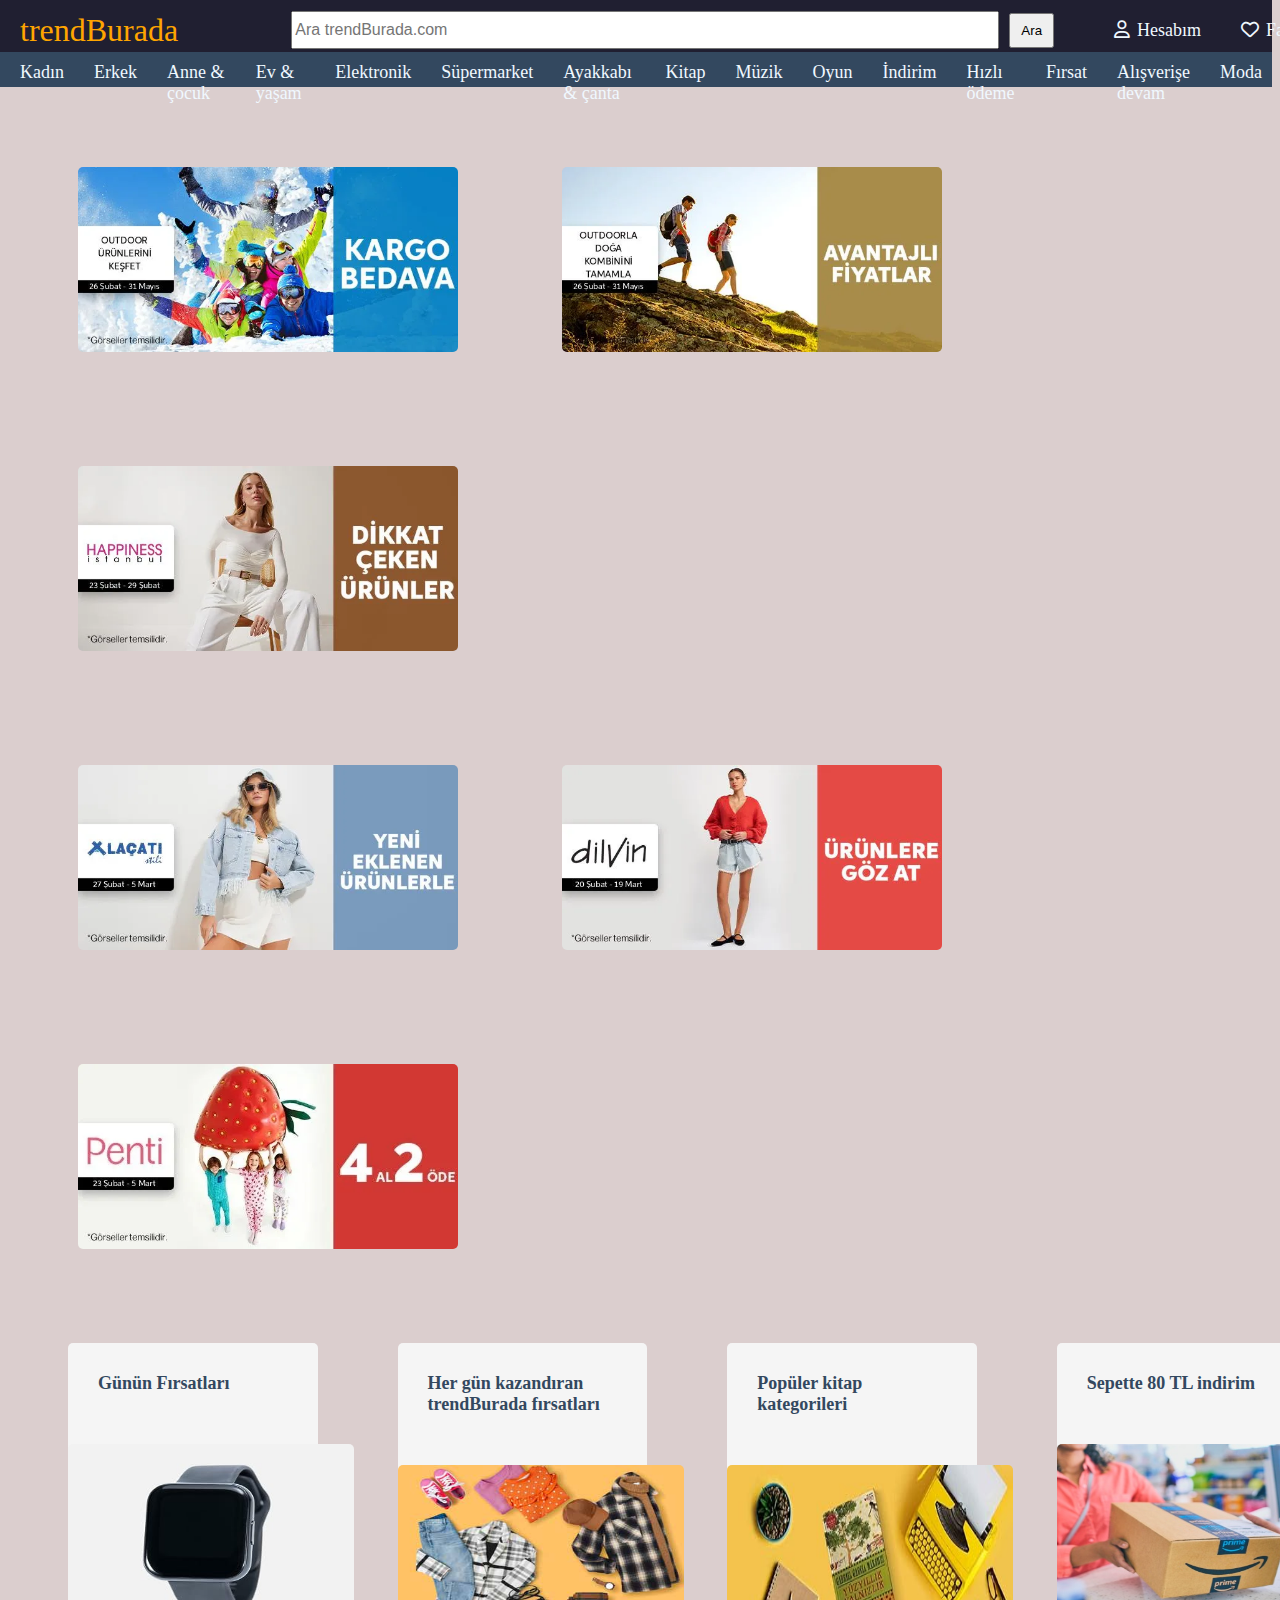
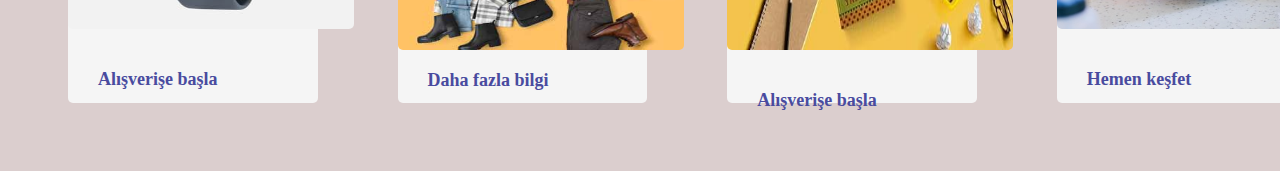
<file: index.html>
<!DOCTYPE html>
<html lang="tr-tr">
<head>
    <meta charset="UTF-8">
    <meta name="viewport" content="width=device-width, initial-scale=1.0">
    <title>GO</title>
    <link rel="stylesheet" href="style.css">
    <link rel="stylesheet" href="https://cdnjs.cloudflare.com/ajax/libs/font-awesome/6.5.1/css/all.min.css">
    <link rel="stylesheet" href="kadın.html">
</head>
<body>
    <nav id="nav-main">
        <a href="/index.html">trendBurada</a> |
        <form action="" method="get" class="search">
            <input type="text" placeholder="Ara trendBurada.com" style="font-size: medium; color: black;">
            <button type="submit">Ara</button>
        </form>   
        <a href="/hesabım"><i class="fa-regular fa-user" style="font-size: large;margin-right: 7px;"></i>Hesabım</a>
        <a href="/favorilerim"> <i class="fa-regular fa-heart" style="font-size: large; margin-right: 7px;"></i> Favorilerim</a>
        <a href="/sepetim" ><i class="fa-solid fa-basket-shopping"style="font-size: large; margin-right: 7px;"></i>Sepetim</a>

    </nav>

    <nav id="nav-menu">
        <a href="/kadın.html">Kadın</a>
        <a href="/erkek">Erkek</a>
        <a href="/anne&çocuk">Anne & çocuk</a>
        <a href="/ev&yaşam">Ev & yaşam</a>
        <a href="/elektronik">Elektronik</a>
        <a href="/süpermarket">Süpermarket</a>
        <a href="/ayakkabı&çanta">Ayakkabı & çanta</a>
        <a href="/kitap">Kitap</a>
        <a href="/müzik">Müzik</a>
        <a href="/oyun">Oyun</a>
        <a href="/kasap">İndirim</a>
        <a href="/kasap">Hızlı ödeme</a>
        <a href="/kasap">Fırsat</a>
        <a href="/kasap">Alışverişe devam</a>
        <a href="/kasap">Moda</a>




    </nav>
    <div>
        <div>
        <img src="mobile_20240227174258_kargobedaba.webp" alt="resim">
        </div>
        <div>
            <img src="mobile_20240227174102_AF.webp" alt="resim1">
        </div>
        <div>
            <img src="mobile_20240226144342_2474275KadinMobile202402261602.webp" alt="resim2">
        </div>
    </div>

    <div>
        <div>
        <img src="ürün.webp" alt="ürün">
        </div>
        <div>
            <img src="ürün1.webp" alt="ürün1">
        </div>
        <div>
            <img src="ürün2.webp" alt="ürün2">
        </div>
    </div>

    <div class="container">
        <div id="kutu1">
            Günün Fırsatları
            <img src="/saat.jpg" alt="saat" style="margin-left: -30px; width: 286px; margin-bottom: 40px;">
            <a href="#">Alışverişe başla</a>
        </div>
        <div id="kutu2">
            Her gün kazandıran trendBurada fırsatları
            <img src="/amazon.jpg" alt="amazon"style="margin-left: -30px; width: 286px; margin-bottom: 20px;">
            <a href="#">Daha fazla bilgi </a>
        </div>
        <div id="kutu3">
            Popüler kitap kategorileri
            <img src="/kitap.jpg" alt="kitap" style="margin-left: -30px; width: 286px; margin-bottom: 40px;">
            <a href="#">Alışverişe başla</a>
        </div>
        <div id="kutu4">
            Sepette 80 TL indirim
            <img src="/80.jpg" alt="80"style="margin-left: -30px; width: 286px; margin-bottom: 40px;">
            <a href="#">Hemen keşfet </a>
        </div>
    </div>
   
    
</body>
</html>
</file>
<file: style.css>
body{
        background-color: #DBCECE;
    }
    #nav-main{
    background-color: rgb(32, 31, 49);
    display: flex; /* Navbarı yatay hizala */
    align-items: center; /* Dikeyde merkezle */
    height: 60px;
    margin-top: -8px;
    margin-left: -8px;
    }
    #nav-main :first-child{
    font-size: xx-large;
    text-decoration: none;
    color: aliceblue;
    margin-right: 130px;
    
    }
    #nav-main a{
        font-size: large;
        text-decoration: none;
        color: aliceblue;
        padding: 20px;
        display: flex; align-items: center;
        }

    #nav-main form.search {
        display: flex; /* Arama formunu yatay hizala */
        align-items: center; /* Dikeyde merkezle */
    }
    #nav-main form.search input {
        text-decoration: center;
        height: 32px;
        margin-left: -40px;
        width: 700px; /* Arama kutusunun genişliğini ayarla */
        margin-right: 10px; /* Arama kutusu ile arama butonu arasına boşluk ekle */
    }
    #nav-main form.search button {
        text-decoration: center;
        height: 35px;
        padding: 5px 10px; /* Arama butonuna boşluk ekle */
        margin-right: 40px;
    }

    #nav-menu{
        background-color: rgb(51, 72, 95);
        display: flex; /* Navbarı yatay hizala */
        align-items: center; /* Dikeyde merkezle */
        height: 35px;
        margin-top: -8px;
        margin-left: -8px;
    }
    #nav-menu a{
        color: aliceblue;
        text-decoration: none;
        padding: 10px;
        margin-left: 10px;
        font-size: large;
        height: 15px;
    }

    div img{
        height: 185px;
        width: 380px;       
        margin-top: 50px;
        margin-left: 40px;
        border: black;
        border-radius: 5px;
        display:block;
     }    
     div div{
        display: inline-block;
        padding: 30px;
     }
     #nav-main a:hover {
        color: orange;
        transition: 200ms;
    }
    #nav-main i:hover {
        color: orange;
        transition: 200ms;
       
    }
    
    #nav-menu a:hover {
        
        border: 1px solid whitesmoke;
        transition: 100ms;
    }

    #kutu1, #kutu2, #kutu3, #kutu4 {
        background-color:whitesmoke;
        align-items: center;
        margin: 60px;
        height: 300px;
        width: 15%;
        border-radius: 5px;
    }
    #kutu1, #kutu2, #kutu3 {
        margin-right: 20px;
    }
    #kutu4 {
        margin-right: 0; /* Son kutu için sağ boşluğu sıfırla */
    }
    .container{
        display: flex;
        font-size: large;
        font-weight: bold;
        color:rgb(51, 72, 95) ;
    }
    .container a{
        text-decoration: none;
        color: rgb(73, 75, 159);
    }
</file>
